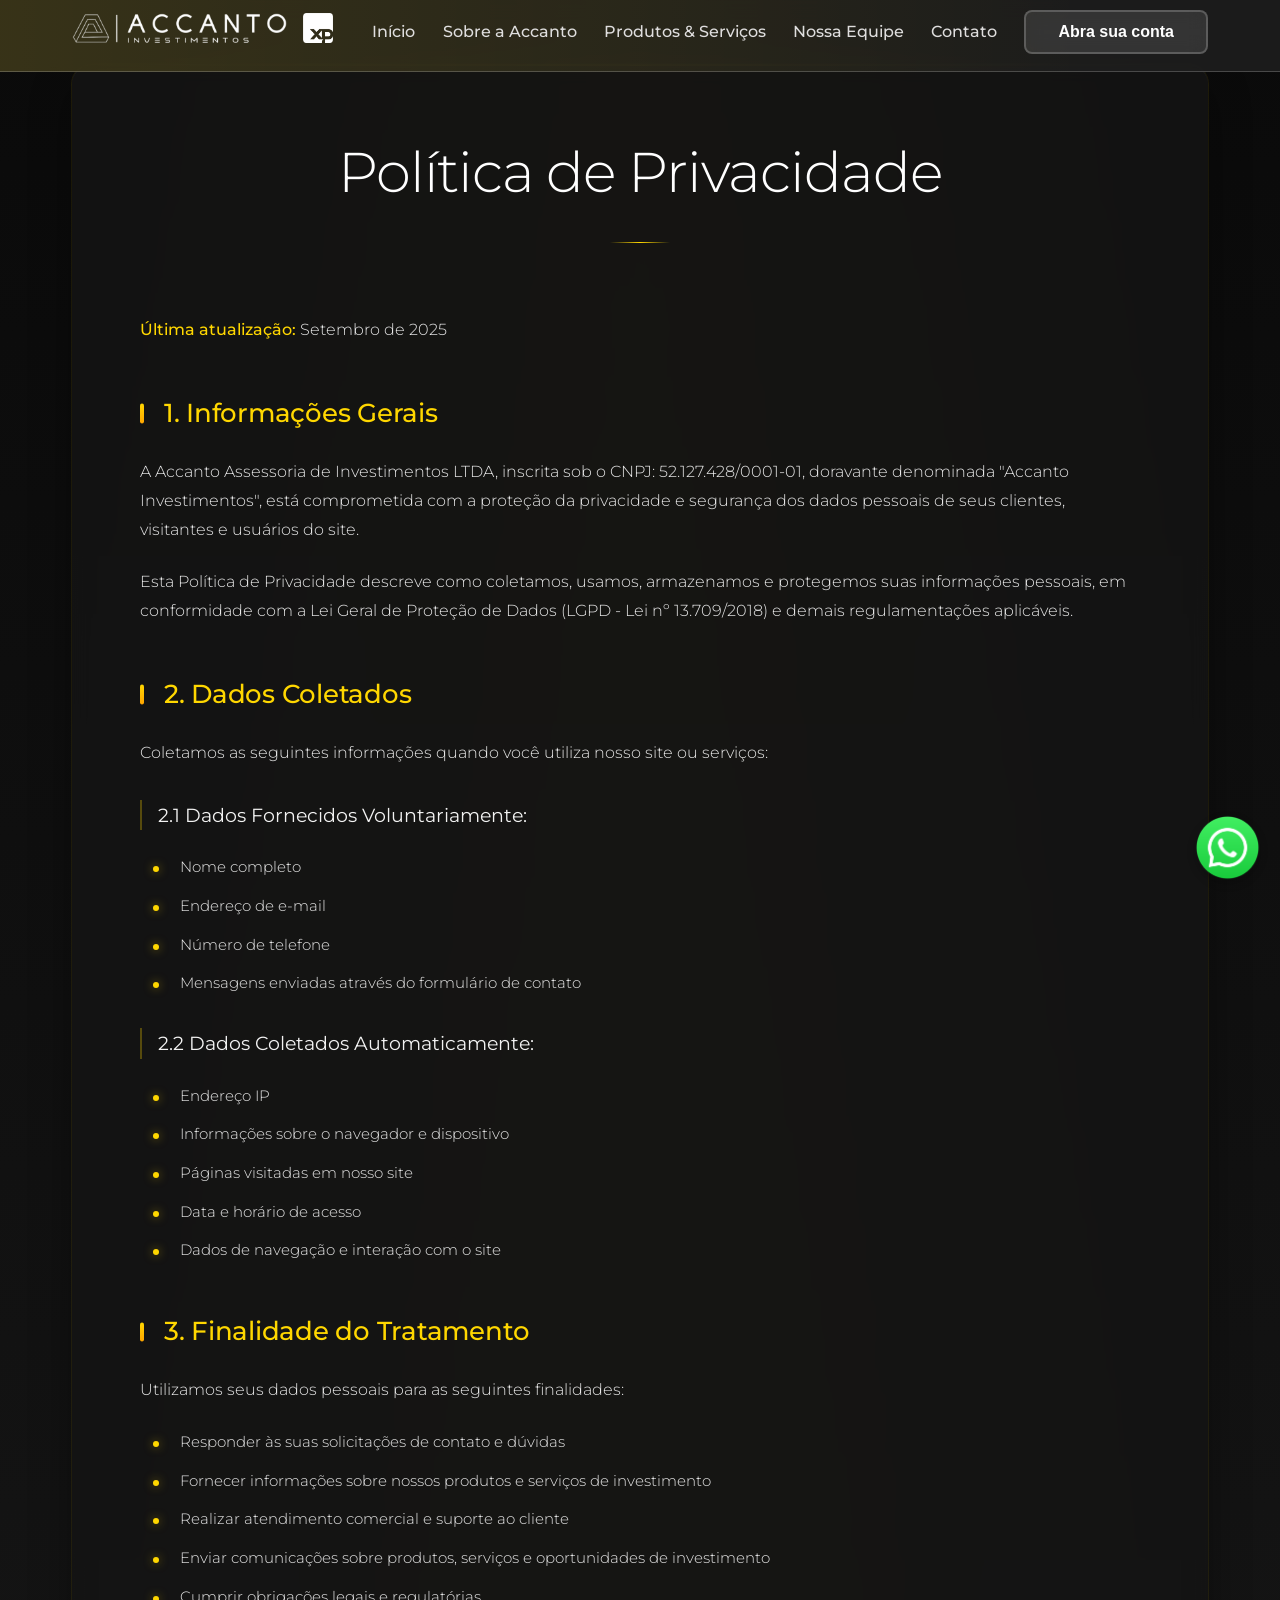
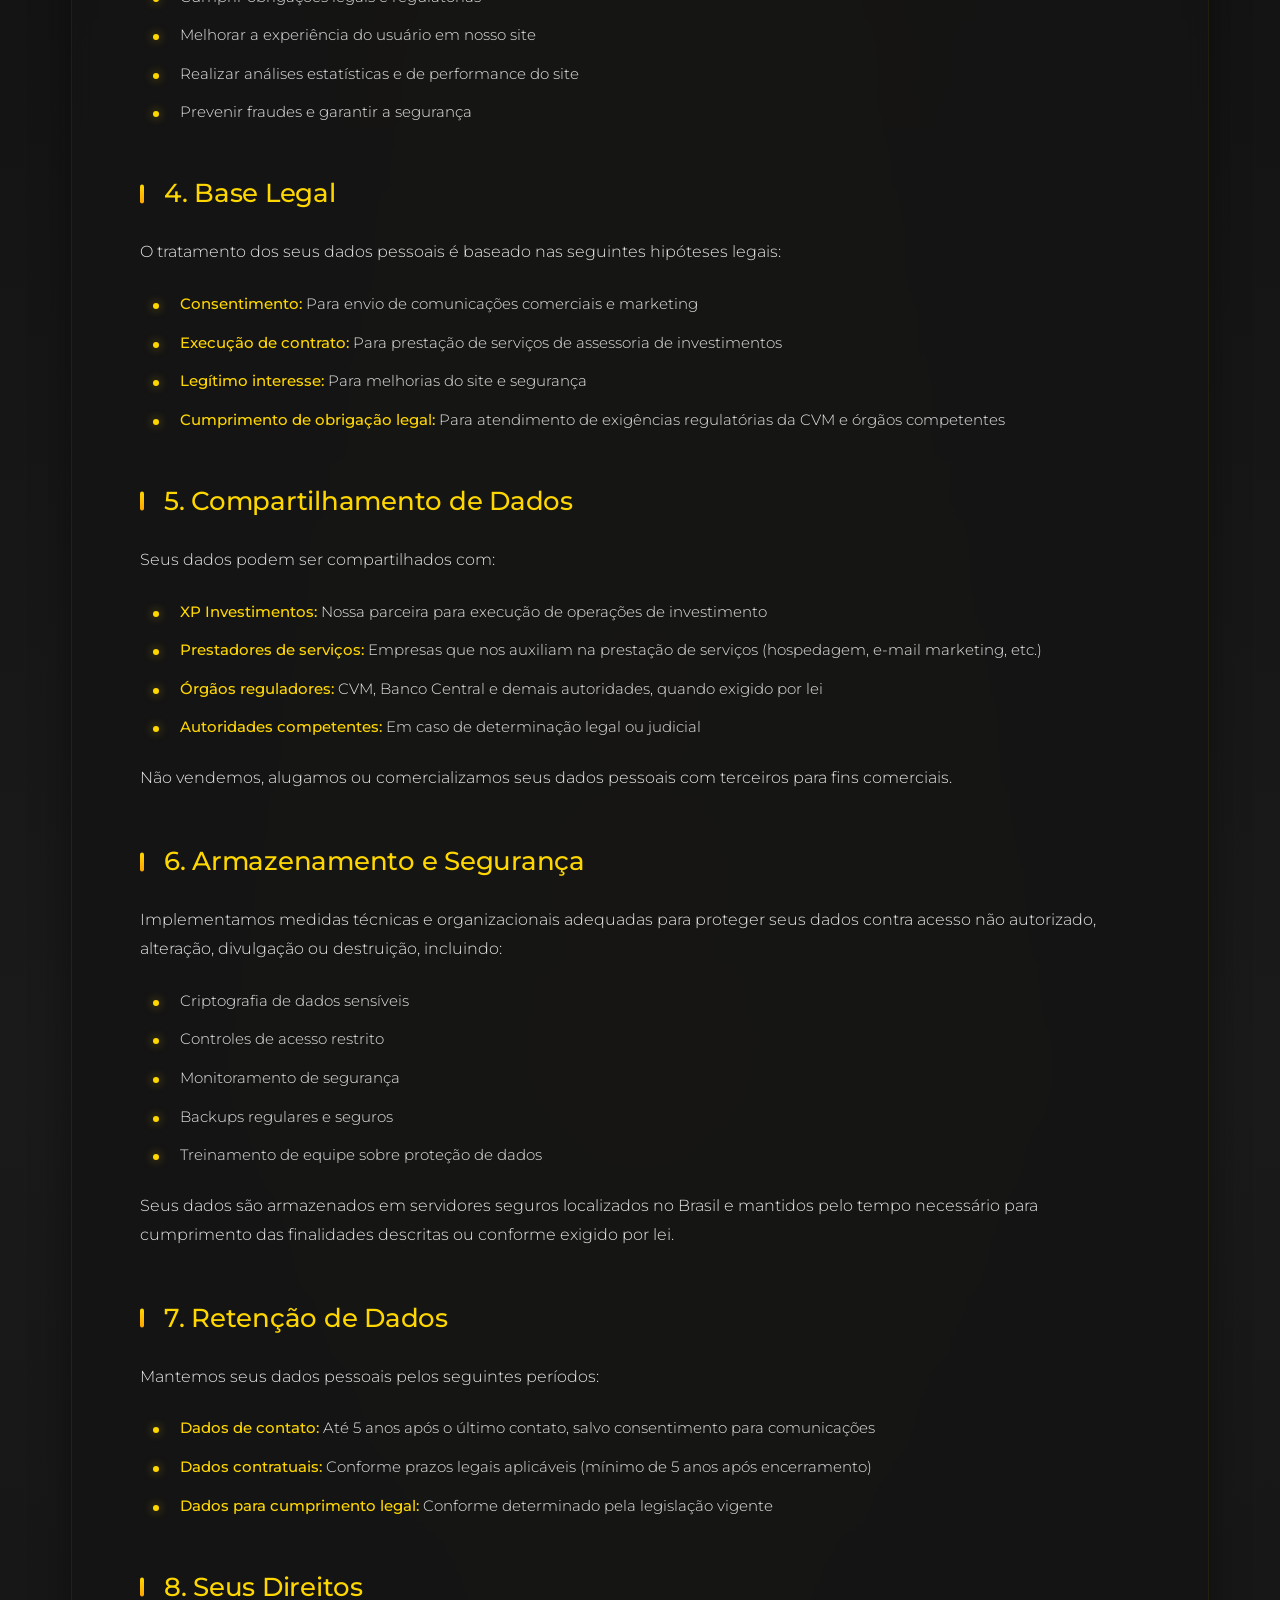
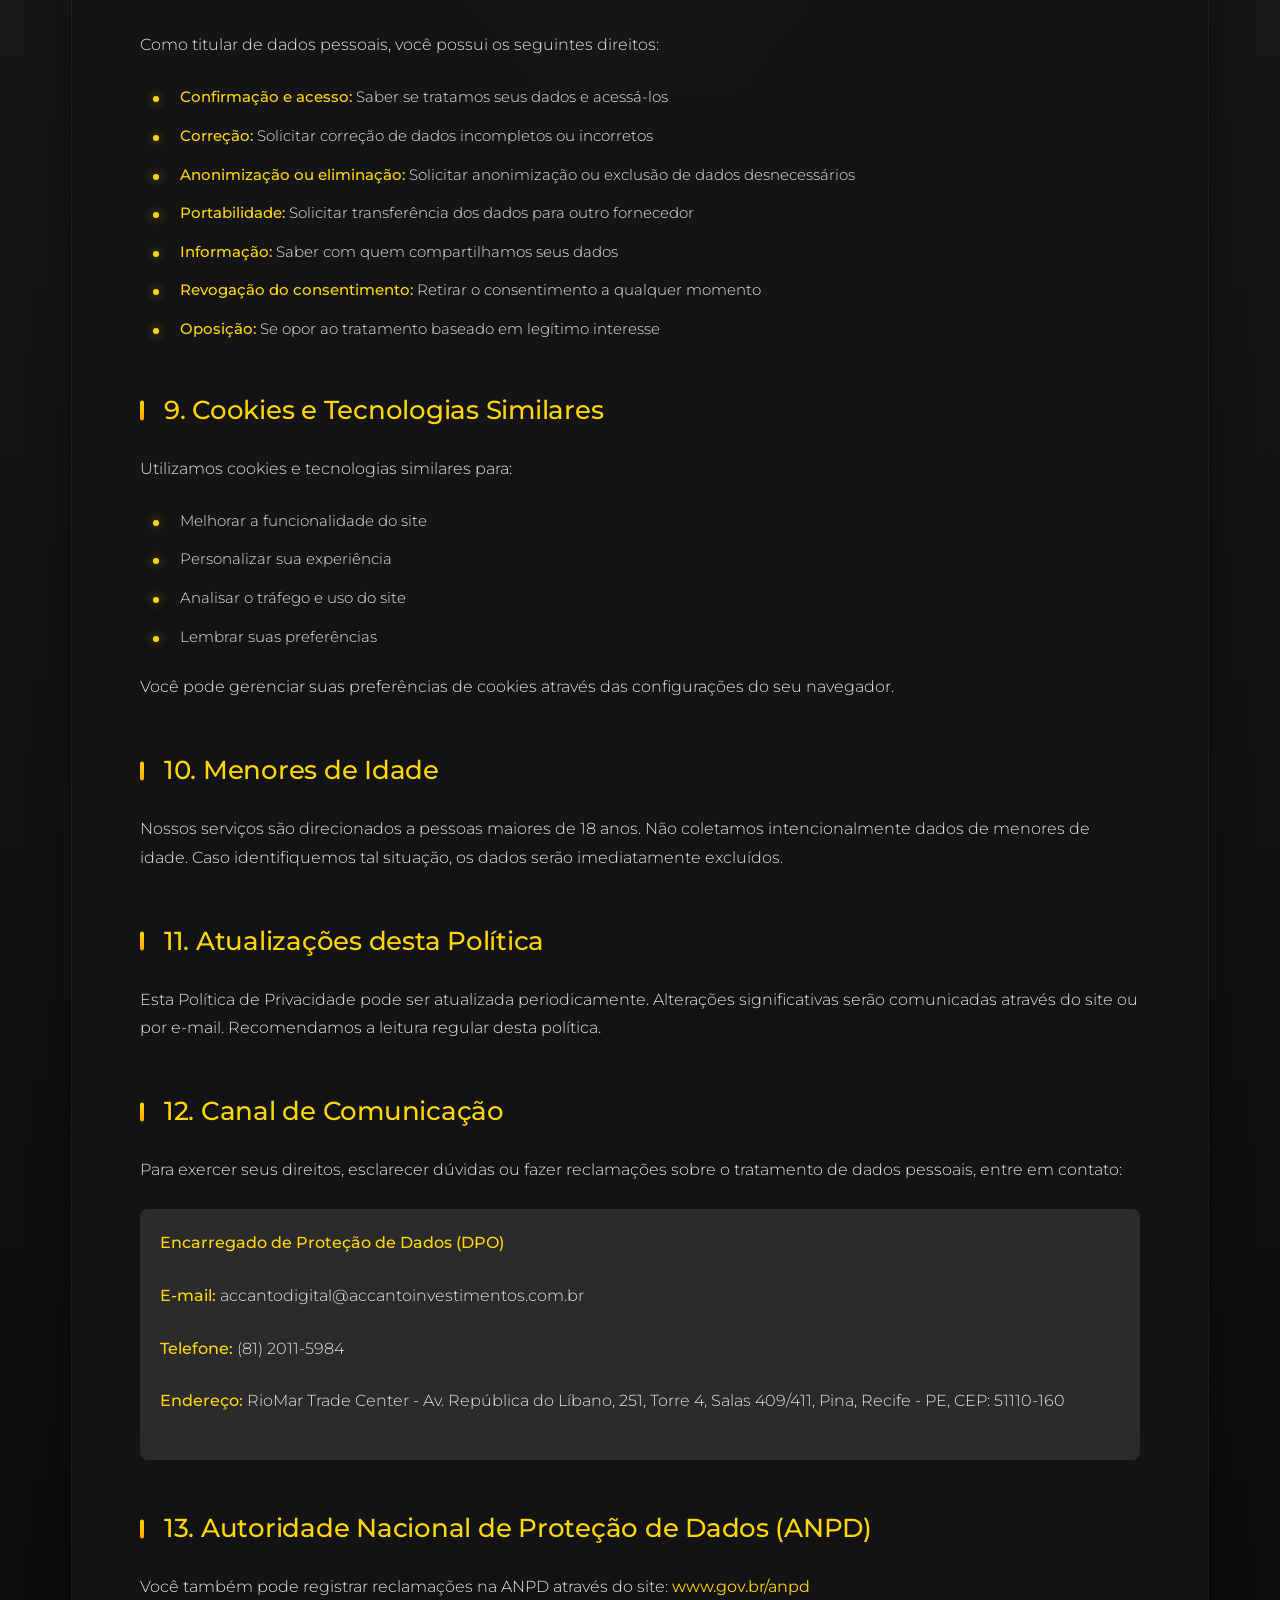
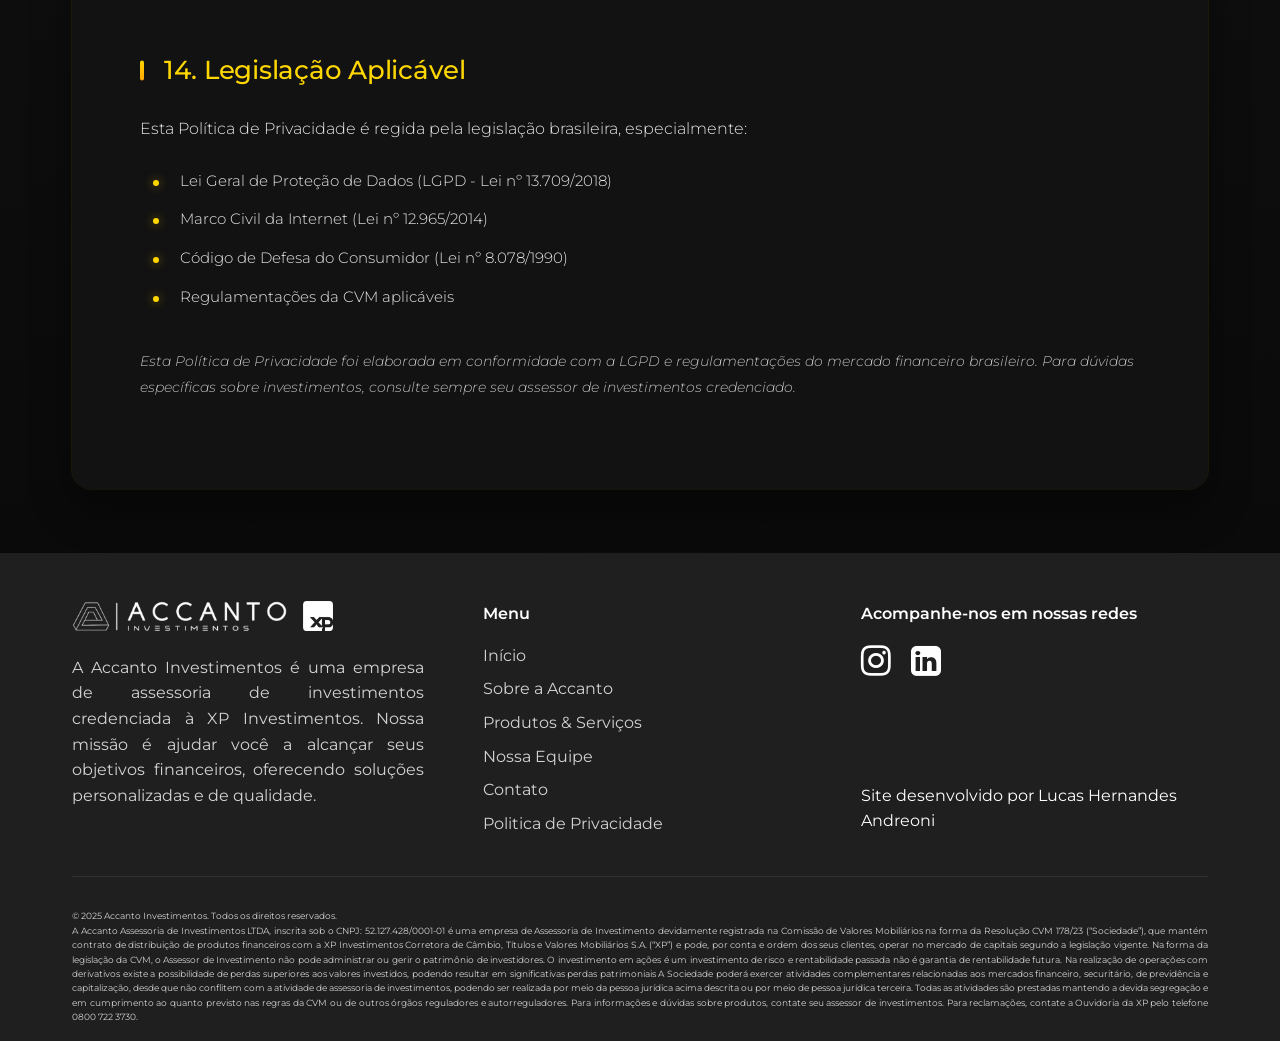
<file: politica_de_privacidade.html>
<html lang="pt-br">

<head>
    <meta charset="UTF-8">
    <meta name="viewport" content="width=device-width, initial-scale=1.0">
    <title>Accanto Investimentos | Investimentos - XP</title>
    <meta name="description" content="Accanto Investimentos | Investimentos - XP">
    <link rel="stylesheet" href="css/styles.css">
    <link href="https://fonts.googleapis.com/css2?family=Montserrat:wght@300;400;500;600;700&amp;display=swap"
        rel="stylesheet">
    <link rel="stylesheet" href="https://cdnjs.cloudflare.com/ajax/libs/font-awesome/4.7.0/css/font-awesome.min.css">
    <link rel="stylesheet" href="https://cdnjs.cloudflare.com/ajax/libs/animate.css/4.1.1/animate.min.css">
    <link rel="icon" type="image/x-icon" href="images/logo-accanto.ico">

    <link rel="stylesheet" href="css/styles_politica_de_privacidade.css">

</head>

<body>
    <!-- Header -->
    <header class="header">
        <div class="container">
            <div class="nav-brand">
                <a href="/#home"><img src="images/nav/logo-accanto-completo-branco.png" alt="Logo Accanto"></a>
                &nbsp;&nbsp;
                <a href="https://www.xpi.com.br/" target="_blank"><img src="images/nav/logo-xp.png" alt="Logo XP"
                        style="width: 30px;"></a>
            </div>

            <nav class="nav-menu" id="nav-menu">
                <a href="/#home" class="nav-link">Início</a>
                <a href="/#sobre-a-accanto" class="nav-link">Sobre a Accanto</a>
                <a href="/#produtos-servicos" class="nav-link">Produtos &amp; Serviços</a>
                <a href="/nossa-equipe/" class="nav-link">Nossa Equipe</a>
                <a href="/#contato" class="nav-link">Contato</a>
                <button id="abraSuaContaNavBtn" class="btn btn-secondary">Abra sua conta</button>
            </nav>

            <button class="mobile-menu-btn" id="mobile-menu-btn">
                <span></span>
                <span></span>
                <span></span>
            </button>
        </div>
    </header>


    <section class="politica-de-privacidade-section">
        <div class="container">
            <div class="politica-de-privacidade-content">
                <h2>Política de Privacidade</h2>
                <br>
                <div style="text-align: left; max-width: 1000px; margin: 0 auto; color: #fff; line-height: 1.6;">

                    <p><strong>Última atualização:</strong> Setembro de 2025</p>

                    <h3>1. Informações Gerais</h3>
                    <p>A Accanto Assessoria de Investimentos LTDA, inscrita sob o CNPJ: 52.127.428/0001-01, doravante
                        denominada "Accanto Investimentos", está comprometida com a proteção da privacidade e segurança
                        dos dados pessoais de seus clientes, visitantes e usuários do site.</p>

                    <p>Esta Política de Privacidade descreve como coletamos, usamos, armazenamos e protegemos suas
                        informações pessoais, em conformidade com a Lei Geral de Proteção de Dados (LGPD - Lei nº
                        13.709/2018) e demais regulamentações aplicáveis.</p>

                    <h3>2. Dados Coletados</h3>
                    <p>Coletamos as seguintes informações quando você utiliza nosso site ou serviços:</p>

                    <h4>2.1 Dados Fornecidos Voluntariamente:</h4>
                    <ul>
                        <li>Nome completo</li>
                        <li>Endereço de e-mail</li>
                        <li>Número de telefone</li>
                        <li>Mensagens enviadas através do formulário de contato</li>
                    </ul>

                    <h4>2.2 Dados Coletados Automaticamente:</h4>
                    <ul>
                        <li>Endereço IP</li>
                        <li>Informações sobre o navegador e dispositivo</li>
                        <li>Páginas visitadas em nosso site</li>
                        <li>Data e horário de acesso</li>
                        <li>Dados de navegação e interação com o site</li>
                    </ul>

                    <h3>3. Finalidade do Tratamento</h3>
                    <p>Utilizamos seus dados pessoais para as seguintes finalidades:</p>
                    <ul>
                        <li>Responder às suas solicitações de contato e dúvidas</li>
                        <li>Fornecer informações sobre nossos produtos e serviços de investimento</li>
                        <li>Realizar atendimento comercial e suporte ao cliente</li>
                        <li>Enviar comunicações sobre produtos, serviços e oportunidades de investimento</li>
                        <li>Cumprir obrigações legais e regulatórias</li>
                        <li>Melhorar a experiência do usuário em nosso site</li>
                        <li>Realizar análises estatísticas e de performance do site</li>
                        <li>Prevenir fraudes e garantir a segurança</li>
                    </ul>

                    <h3>4. Base Legal</h3>
                    <p>O tratamento dos seus dados pessoais é baseado nas seguintes hipóteses legais:</p>
                    <ul>
                        <li><strong>Consentimento:</strong> Para envio de comunicações comerciais e marketing</li>
                        <li><strong>Execução de contrato:</strong> Para prestação de serviços de assessoria de
                            investimentos</li>
                        <li><strong>Legítimo interesse:</strong> Para melhorias do site e segurança</li>
                        <li><strong>Cumprimento de obrigação legal:</strong> Para atendimento de exigências regulatórias
                            da CVM e órgãos competentes</li>
                    </ul>

                    <h3>5. Compartilhamento de Dados</h3>
                    <p>Seus dados podem ser compartilhados com:</p>
                    <ul>
                        <li><strong>XP Investimentos:</strong> Nossa parceira para execução de operações de investimento
                        </li>
                        <li><strong>Prestadores de serviços:</strong> Empresas que nos auxiliam na prestação de serviços
                            (hospedagem, e-mail marketing, etc.)</li>
                        <li><strong>Órgãos reguladores:</strong> CVM, Banco Central e demais autoridades, quando exigido
                            por lei</li>
                        <li><strong>Autoridades competentes:</strong> Em caso de determinação legal ou judicial</li>
                    </ul>

                    <p>Não vendemos, alugamos ou comercializamos seus dados pessoais com terceiros para fins comerciais.
                    </p>

                    <h3>6. Armazenamento e Segurança</h3>
                    <p>Implementamos medidas técnicas e organizacionais adequadas para proteger seus dados contra acesso
                        não autorizado, alteração, divulgação ou destruição, incluindo:</p>
                    <ul>
                        <li>Criptografia de dados sensíveis</li>
                        <li>Controles de acesso restrito</li>
                        <li>Monitoramento de segurança</li>
                        <li>Backups regulares e seguros</li>
                        <li>Treinamento de equipe sobre proteção de dados</li>
                    </ul>

                    <p>Seus dados são armazenados em servidores seguros localizados no Brasil e mantidos pelo tempo
                        necessário para cumprimento das finalidades descritas ou conforme exigido por lei.</p>

                    <h3>7. Retenção de Dados</h3>
                    <p>Mantemos seus dados pessoais pelos seguintes períodos:</p>
                    <ul>
                        <li><strong>Dados de contato:</strong> Até 5 anos após o último contato, salvo consentimento
                            para comunicações</li>
                        <li><strong>Dados contratuais:</strong> Conforme prazos legais aplicáveis (mínimo de 5 anos após
                            encerramento)</li>
                        <li><strong>Dados para cumprimento legal:</strong> Conforme determinado pela legislação vigente
                        </li>
                    </ul>

                    <h3>8. Seus Direitos</h3>
                    <p>Como titular de dados pessoais, você possui os seguintes direitos:</p>
                    <ul>
                        <li><strong>Confirmação e acesso:</strong> Saber se tratamos seus dados e acessá-los</li>
                        <li><strong>Correção:</strong> Solicitar correção de dados incompletos ou incorretos</li>
                        <li><strong>Anonimização ou eliminação:</strong> Solicitar anonimização ou exclusão de dados
                            desnecessários</li>
                        <li><strong>Portabilidade:</strong> Solicitar transferência dos dados para outro fornecedor</li>
                        <li><strong>Informação:</strong> Saber com quem compartilhamos seus dados</li>
                        <li><strong>Revogação do consentimento:</strong> Retirar o consentimento a qualquer momento</li>
                        <li><strong>Oposição:</strong> Se opor ao tratamento baseado em legítimo interesse</li>
                    </ul>

                    <h3>9. Cookies e Tecnologias Similares</h3>
                    <p>Utilizamos cookies e tecnologias similares para:</p>
                    <ul>
                        <li>Melhorar a funcionalidade do site</li>
                        <li>Personalizar sua experiência</li>
                        <li>Analisar o tráfego e uso do site</li>
                        <li>Lembrar suas preferências</li>
                    </ul>

                    <p>Você pode gerenciar suas preferências de cookies através das configurações do seu navegador.</p>

                    <h3>10. Menores de Idade</h3>
                    <p>Nossos serviços são direcionados a pessoas maiores de 18 anos. Não coletamos intencionalmente
                        dados de menores de idade. Caso identifiquemos tal situação, os dados serão imediatamente
                        excluídos.</p>

                    <h3>11. Atualizações desta Política</h3>
                    <p>Esta Política de Privacidade pode ser atualizada periodicamente. Alterações significativas serão
                        comunicadas através do site ou por e-mail. Recomendamos a leitura regular desta política.</p>

                    <h3>12. Canal de Comunicação</h3>
                    <p>Para exercer seus direitos, esclarecer dúvidas ou fazer reclamações sobre o tratamento de dados
                        pessoais, entre em contato:</p>

                    <div
                        style="background: rgba(255, 255, 255, 0.1); padding: 20px; border-radius: 8px; margin: 20px 0;">
                        <p><strong>Encarregado de Proteção de Dados (DPO)</strong></p>
                        <p><strong>E-mail:</strong> accantodigital@accantoinvestimentos.com.br</p>
                        <p><strong>Telefone:</strong> (81) 2011-5984</p>
                        <p><strong>Endereço:</strong> RioMar Trade Center - Av. República do Líbano, 251, Torre 4, Salas
                            409/411, Pina, Recife - PE, CEP: 51110-160</p>
                    </div>

                    <h3>13. Autoridade Nacional de Proteção de Dados (ANPD)</h3>
                    <p>Você também pode registrar reclamações na ANPD através do site: <a href="https://www.gov.br/anpd"
                            target="_blank" style="color: #FFD700;">www.gov.br/anpd</a></p>

                    <h3>14. Legislação Aplicável</h3>
                    <p>Esta Política de Privacidade é regida pela legislação brasileira, especialmente:</p>
                    <ul>
                        <li>Lei Geral de Proteção de Dados (LGPD - Lei nº 13.709/2018)</li>
                        <li>Marco Civil da Internet (Lei nº 12.965/2014)</li>
                        <li>Código de Defesa do Consumidor (Lei nº 8.078/1990)</li>
                        <li>Regulamentações da CVM aplicáveis</li>
                    </ul>

                    <p style="margin-top: 40px; font-size: 0.9em; opacity: 0.8;">
                        <em>Esta Política de Privacidade foi elaborada em conformidade com a LGPD e regulamentações do
                            mercado financeiro brasileiro. Para dúvidas específicas sobre investimentos, consulte sempre
                            seu assessor de investimentos credenciado.</em>
                    </p>

                </div>
            </div>
        </div>
    </section>


    <!-- Footer -->
    <footer class="footer">
        <div class="container">
            <div class="footer-content">
                <div class="footer-brand">
                    <a href="/#home"><img src="images/nav/logo-accanto-completo-branco.png" alt="Logo Accanto"></a>
                    &nbsp;&nbsp;
                    <a href="https://www.xpi.com.br/" target="_blank"><img src="images/nav/logo-xp.png" alt="Logo XP"
                            style="width: 30px;"></a>
                    <p>A Accanto Investimentos é uma empresa de assessoria de investimentos credenciada à XP
                        Investimentos. Nossa missão é ajudar você a alcançar seus objetivos financeiros, oferecendo
                        soluções personalizadas e de qualidade.</p>
                </div>

                <div class="footer-links">
                    <div class="footer-column">
                        <h4>Menu</h4>
                        <a href="/#home">Início</a>
                        <a href="/#sobre-a-accanto">Sobre a Accanto</a>
                        <a href="/#produtos-servicos">Produtos &amp; Serviços</a>
                        <a href="/nossa-equipe/">Nossa Equipe</a>
                        <a href="/#contato">Contato</a>
                        <a href="/politica-de-privacidade/">Politica de Privacidade</a>
                    </div>

                    <div class="footer-column footer-column-social">
                        <h4>Acompanhe-nos em nossas redes</h4>
                        <a href="https://www.instagram.com/accantoinvestimentos/"><i class="fa fa-instagram"></i></a>
                        <a href="https://www.linkedin.com/company/accanto-investimentos-xp-investimentos/"><i
                                class="fa fa-linkedin-square"></i></a>

                        <br><br>
                        <br><br><br>
                        <p>Site desenvolvido por Lucas Hernandes Andreoni</p>
                    </div>
                </div>
            </div>

            <div class="footer-bottom">
                <p>© 2025 Accanto Investimentos. Todos os direitos reservados.</p>
                <p>A Accanto Assessoria de Investimentos LTDA, inscrita sob o CNPJ: 52.127.428/0001-01 é uma empresa de
                    Assessoria de Investimento devidamente registrada na Comissão de Valores Mobiliários na forma da
                    Resolução CVM 178/23 (“Sociedade”), que mantém contrato de distribuição de produtos financeiros com
                    a XP Investimentos Corretora de Câmbio, Títulos e Valores Mobiliários S.A. (“XP”) e pode, por conta
                    e ordem dos seus clientes, operar no mercado de capitais segundo a legislação vigente. Na forma da
                    legislação da CVM, o Assessor de Investimento não pode administrar ou gerir o patrimônio de
                    investidores. O investimento em ações é um investimento de risco e rentabilidade passada não é
                    garantia de rentabilidade futura. Na realização de operações com derivativos existe a possibilidade
                    de perdas superiores aos valores investidos, podendo resultar em significativas perdas patrimoniais
                    A Sociedade poderá exercer atividades complementares relacionadas aos mercados financeiro,
                    securitário, de previdência e capitalização, desde que não conflitem com a atividade de assessoria
                    de investimentos, podendo ser realizada por meio da pessoa jurídica acima descrita ou por meio de
                    pessoa jurídica terceira. Todas as atividades são prestadas mantendo a devida segregação e em
                    cumprimento ao quanto previsto nas regras da CVM ou de outros órgãos reguladores e autorreguladores.
                    Para informações e dúvidas sobre produtos, contate seu assessor de investimentos. Para reclamações,
                    contate a Ouvidoria da XP pelo telefone 0800 722 3730.</p>
            </div>
        </div>
    </footer>

    <!-- Modal -->
    <div id="modal" class="modal">
        <div class="modal-header">
            <svg xmlns="http://www.w3.org/2000/svg" fill="none" viewBox="0 0 24 24" stroke-width="1.5"
                stroke="currentColor" class="close">
                <path stroke-linecap="round" stroke-linejoin="round" d="M6 18 18 6M6 6l12 12"></path>
            </svg>
        </div>
        <div class="modal-body">
            <div>
                <h2>Invista com um de nossos assessores</h2>
                <p>Escolha um de nossos assessores para ajudá-lo a investir.</p>
                <br>
                <hr
                    style="color: white; -webkit-mask: linear-gradient(270deg, rgba(0,0,0,0) 40%, rgba(0,0,0,1) 60%); mask: linear-gradient(270deg, rgba(0,0,0,0) 40%, rgba(0,0,0,1) 70%);">
                <br>
                <ul>
                    <li>
                        <a href="https://cadastro.xpi.com.br/v3/cadastro/nome?assessor=A42197" target="_blank"
                            class="nav-link">Henrique de Castro Andreoni (Head da operações)</a>
                    </li>
                    <li>
                        <a href="https://cadastro.xpi.com.br/v3/cadastro/nome?assessor=A95333" target="_blank"
                            class="nav-link">Antônio Vicente de Souza Albuquerque Filho</a>
                    </li>
                    <li>
                        <a href="https://cadastro.xpi.com.br/v3/cadastro/nome?assessor=A43115" target="_blank"
                            class="nav-link">Claudia Carolina Lemos Silva Bitu</a>
                    </li>
                    <li>
                        <a href="https://cadastro.xpi.com.br/v3/cadastro/nome?assessor=A21539" target="_blank"
                            class="nav-link">Edlaine Carvalho Bezerra</a>
                    </li>
                    <li>
                        <a href="https://cadastro.xpi.com.br/v3/cadastro/nome?assessor=A54272" target="_blank"
                            class="nav-link">Erica de Andrade Bastos</a>
                    </li>
                    <li>
                        <a href="https://cadastro.xpi.com.br/v3/cadastro/nome?assessor=A43091" target="_blank"
                            class="nav-link">Erika Renata de Barros Leite Cabral Silva</a>
                    </li>
                    <li>
                        <a href="https://cadastro.xpi.com.br/v3/cadastro/nome?assessor=A42669" target="_blank"
                            class="nav-link">José Henrique dos Santos</a>
                    </li>
                    <li>
                        <a href="https://cadastro.xpi.com.br/v3/cadastro/nome?assessor=A91133" target="_blank"
                            class="nav-link">Lucas Cavalcanti de Sá</a>
                    </li>
                    <li>
                        <a href="https://cadastro.xpi.com.br/v3/cadastro/nome?assessor=A43086" target="_blank"
                            class="nav-link">Manuella Garret de Melo Carrazzone</a>
                    </li>
                </ul>
            </div>
        </div>
    </div>

    <!-- WhatsApp Float Button -->
    <div class="whatsapp-float">
        <a href="https://wa.me/5581992341557?text=Olá!%20Gostaria%20de%20mais%20informações." target="_blank"><img
                src="images/whatsapp-icon.png" alt="WhatsApp" class="whatsapp-icon"></a>
    </div>

    <script src="js/script.js"></script>
    <script>
        // Formatação telefone (XX) XXXXX-XXXX
        document.getElementById('telefone').addEventListener('input', (e) => {
            let v = e.target.value.replace(/\D/g, '').slice(0, 11)
            e.target.value = v.replace(/^(\d{2})(\d{0,5})(\d{0,4})$/, (_, a, b, c) => {
                return '(' + a + (b ? ') ' + b : '') + (c ? '-' + c : '')
            })
        })

        // Envio do formulário via AJAX
        document.querySelector('.contact-form').addEventListener('submit', function (e) {
            e.preventDefault() // Previne o comportamento padrão do formulário

            const form = this
            const submitBtn = form.querySelector('button[type="submit"]')
            const originalText = submitBtn.textContent

            // Mostra estado de carregamento
            submitBtn.textContent = 'Enviando...'
            submitBtn.disabled = true

            // Coleta os dados do formulário
            const formData = new FormData(form)

            // Envia via AJAX
            fetch(window.location.pathname, {
                method: 'POST',
                body: formData,
                headers: {
                    'X-Requested-With': 'XMLHttpRequest',
                    'X-CSRFToken': formData.get('csrfmiddlewaretoken')
                }
            })
                .then((response) => response.json())
                .then((data) => {
                    if (data.success) {
                        // Sucesso - mostra mensagem e limpa formulário
                        alert('Mensagem enviada com sucesso! Entraremos em contato em breve.')
                        form.reset()
                    } else {
                        // Erro - mostra erros
                        let errorMessage = 'Erro ao enviar formulário:\n'
                        for (let field in data.errors) {
                            errorMessage += `${field}: ${data.errors[field].join(', ')}\n`
                        }
                        alert(errorMessage)
                    }
                })
                .catch((error) => {
                    console.error('Erro:', error)
                    alert('Erro ao enviar formulário. Tente novamente.')
                })
                .finally(() => {
                    // Restaura botão
                    submitBtn.textContent = originalText
                    submitBtn.disabled = false
                })
        })
    </script>

    <script>
        // Modal Script
        var modal = document.getElementById('modal')
        var btn = document.getElementById('abraSuaContaBtn')
        var nav_btn = document.getElementById('abraSuaContaNavBtn')
        var span = document.getElementsByClassName('close')[0]

        function showModal() {
            modal.classList.add('show')
        }

        function hideModal() {
            modal.classList.remove('show')
        }

        if (btn) {
            btn.onclick = showModal
        }
        if (nav_btn) {
            nav_btn.onclick = showModal
        }

        if (span) {
            span.onclick = hideModal
        }

        window.onclick = function (event) {
            if (event.target == modal) {
                hideModal()
            }
        }
    </script>


</body>

</html>
</file>
<file: css/styles.css>
/* Reset e base */
* {
    margin: 0;
    padding: 0;
    box-sizing: border-box;
}

html {
    scroll-behavior: smooth;
}

body {
    font-family: 'Montserrat', -apple-system, BlinkMacSystemFont, 'Montserrat', Roboto, sans-serif;
    line-height: 1.6;
    color: #1f2937;
    background-color: #000000;
}

/* Variáveis CSS */
:root {
    --primary: #1e293b;
    --primary-hover: #334155;
    --secondary: #f1f5f9;
    --muted: #64748b;
    --border: #e2e8f0;
    --border-nav: rgba(255, 255, 255, 0.2);

    --container-max-width: 1200px;
    --section-padding: 4rem 0;
    --border-radius: 8px;
    --transition: all 0.3s ease;

    --shadow-sm: 0 1px 2px 0 rgb(0 0 0 / 0.05);
    --shadow-md: 0 4px 6px -1px rgb(0 0 0 / 0.1), 0 2px 4px -2px rgb(0 0 0 / 0.1);
    --shadow-lg: 0 10px 15px -3px rgb(0 0 0 / 0.1), 0 4px 6px -4px rgb(0 0 0 / 0.1);

    --primary-black: #1f1f1f;
    --gold: #FFD700;
    --dark-gold: #b19702;
    --dark-gray: #4d4d4d;
    --light-gray: #dfdede;
}

/* Container */
.container {
    max-width: var(--container-max-width);
    margin: 0 auto;
    padding: 0 1rem;
}

/* Header */
.header {
    background: rgba(0, 0, 0, 0.85);
    backdrop-filter: blur(10px);
    border-bottom: 1px solid var(--border-nav);
    background-image: linear-gradient(to right, var(--gold) -600%, rgba(255, 255, 255, 0.1) 85%);
    position: fixed;
    top: 0;
    left: 0;
    right: 0;
    height: 4.5rem;
    z-index: 1000;
    transition: var(--transition);
}

.header .container {
    display: flex;
    align-items: center;
    justify-content: space-between;
    height: 4rem;
}

.nav-brand img {
    width: 215px;
    height: 30px;
}

.nav-menu {
    display: flex;
    gap: 1.7em;
    align-items: center;
}

.nav-link {
    text-decoration: none;
    color: var(--light-gray);
    font-weight: 500;
    transition: var(--transition);
    position: relative;
}

.nav-link:hover,
.nav-link.active {
    color: #ffffff;
}

.nav-link::after {
    content: '';
    position: absolute;
    bottom: -4px;
    left: 0;
    width: 0;
    height: 2px;
    background: var(--gold);
    transition: var(--transition);
}

.nav-link:hover::after,
.nav-link.active::after {
    width: 100%;
}

.mobile-menu-btn {
    display: none;
    flex-direction: column;
    gap: 4px;
    background: none;
    border: none;
    cursor: pointer;
    padding: 8px;
}

.mobile-menu-btn span {
    width: 24px;
    height: 2px;
    background: var(--light-gray);
    transition: var(--transition);
}

/* Hero */
.hero {
    min-height: 100vh;
    display: flex;
    align-items: center;
    position: relative;
    overflow: hidden;
    background: linear-gradient(135deg, #1e293b 0%, #000000 100%);
}

.hero-background {
    position: absolute;
    top: 0;
    left: 0;
    right: 0;
    bottom: 0;
    background: url('../images/hero/hero-image.jpg') center/cover;
    opacity: 0.3;
}

.hero-content {
    position: relative;
    z-index: 2;
    text-align: center;
    color: white;
    max-width: 800px;
    margin: 0 auto;
}

.hero-title {
    font-size: clamp(2.5rem, 5vw, 4rem);
    font-weight: 700;
    line-height: 1.2;
    margin-bottom: 1.5rem;
    background: linear-gradient(135deg, #ffffff 0%, #e2e8f0 100%);
    -webkit-background-clip: text;
    -webkit-text-fill-color: transparent;
    background-clip: text;
}

.hero-subtitle {
    font-size: 1.25rem;
    color: #cbd5e1;
    margin-bottom: 2.5rem;
    line-height: 1.6;
}

.hero-buttons {
    display: flex;
    gap: 1rem;
    justify-content: center;
    flex-wrap: wrap;
}

/* Buttons */
.btn {
    display: inline-flex;
    align-items: center;
    justify-content: center;
    gap: 0.5rem;
    padding: 0.75rem 2rem;
    border-radius: var(--border-radius);
    font-weight: 600;
    text-decoration: none;
    border: none;
    cursor: pointer;
    transition: var(--transition);
    font-size: 1rem;
    line-height: 1;
}

.btn-primary {
    background: var(--gold);
    color: white;
    box-shadow: var(--shadow-md);
}

.btn-primary:hover {
    background: var(--dark-gold);
    transform: translateY(-2px);
    box-shadow: var(--shadow-lg);
}

.btn-secondary {
    background: rgba(255, 255, 255, 0.1);
    color: white;
    border: 2px solid rgba(255, 255, 255, 0.2);
    backdrop-filter: blur(10px);
}

.btn-secondary:hover {
    background: rgba(255, 255, 255, 0.2);
    border-color: rgba(255, 255, 255, 0.3);
}

.btn-large {
    padding: 1rem 2.5rem;
    font-size: 1.125rem;
}

/* Sections */
.section {
    padding: var(--section-padding);
}

.section-alt {
    background: var(--secondary);
}

.section-header {
    text-align: center;
    margin-bottom: 3rem;
}

.section-header h2 {
    font-size: 2.5rem;
    font-weight: 700;
    color: white;
    margin-bottom: 1rem;
}

.section-header p {
    font-size: 1.125rem;
    color: var(--light-gray);
    max-width: 600px;
    margin: 0 auto;
}

/* Grid */
.grid {
    display: grid;
    grid-template-columns: repeat(auto-fit, minmax(320px, 1fr));
    gap: 2rem;
    justify-items: center;
}

/* Cards */
.card {
    width: 100%;
    max-width: 24rem;
    height: 28rem;
    border-radius: 10px;
    overflow: hidden;
    position: relative;
    color: white;
    box-shadow: 0 10px 30px 5px rgba(0, 0, 0, 0.2);
    border: 2px solid var(--dark-gray);
    transition: transform 0.3s ease, box-shadow 0.3s ease;
}

.card-image {
    position: absolute;
    object-fit: cover;
    width: 100%;
    height: 100%;
    top: 0;
    left: 0;
    opacity: 0.9;
    transition: opacity 0.2s ease-out;
}

.card-title {
    position: absolute;
    bottom: 30px;
    left: 30px;
    right: 30px;
    margin: 0;
    transition: all 0.3s ease-out;
    font-family: 'Roboto Condensed', sans-serif;
    font-weight: normal;
    text-transform: uppercase;
    line-height: 1.2;
    z-index: 3;
    height: auto;
}

.card-description {
    position: absolute;
    opacity: 0;
    left: 30px;
    right: 30px;
    bottom: 5rem;
    line-height: 1.5;
    transition: opacity 0.3s ease-out;
    z-index: 3;
    height: auto;
}

.card-list {
    position: absolute;
    opacity: 0;
    left: 30px;
    right: 30px;
    bottom: 5rem;
    transition: opacity 0.3s ease-out;
    line-height: 1.4;
    padding-left: 0;
    list-style-position: inside;
    z-index: 3;
    height: auto;
}

.card-list li {
    margin-bottom: 0.5rem;
    padding-left: 0;
}

.card-link {
    position: absolute;
    opacity: 0;
    left: 30px;
    right: 30px;
    bottom: 5rem;
    color: inherit;
    text-decoration: none;
    transition: opacity 0.3s ease-out;
    z-index: 3;
    height: auto;
}

/* Card Hover Effects */
.card:hover {
    transform: translateY(-10px);
    box-shadow: 0 20px 40px 10px rgba(0, 0, 0, 0.3);
}

.card:hover .card-title-investimentos {
    bottom: 20rem;
    transition: all 0.3s ease-out;
}

.card:hover .card-title-cambio,
.card:hover .card-title-cartao {
    bottom: 13rem;
    transition: all 0.3s ease-out;
}

.card:hover .card-title-consorcios {
    bottom: 16rem;
    transition: all 0.3s ease-out;
}

.card:hover .card-title-credito {
    bottom: 12rem;
    transition: all 0.3s ease-out;
}

.card:hover .card-title-seguros {
    bottom: 20rem;
    transition: all 0.3s ease-out;
}

.card:hover .card-title-contadigital {
    bottom: 16rem;
    transition: all 0.3s ease-out;
}

.card:hover .card-title-contapj {
    bottom: 21rem;
    transition: all 0.3s ease-out;
}

.card:hover .card-title-contaglobal {
    bottom: 15rem;
    transition: all 0.3s ease-out;
}

.card:hover .card-description,
.card:hover .card-list {
    opacity: 1;
    transition: opacity 0.5s 0.1s ease-in, bottom 0.3s ease-out;
}

.card:hover .card-link {
    opacity: 1;
    transition: opacity 0.5s 0.1s ease-in;
}

.card:hover .card-image {
    transition: filter 0.3s ease-in;
    filter: brightness(0.5);
}

.material-symbols-outlined {
    vertical-align: middle;
}

/* About */
.about-content {
    display: grid;
    grid-template-columns: 1fr 1fr;
    gap: 4rem;
    align-items: start;
}

.about-text {
    display: flex;
    flex-direction: column;
    justify-content: center;
    height: 100%;
}

.about-text h2 {
    font-size: 2.5rem;
    font-weight: 700;
    color: var(--primary);
    margin-bottom: 1.5rem;
}

.about-text p {
    color: var(--muted);
    margin-bottom: 1.5rem;
    line-height: 1.7;
}

.features-list {
    list-style: none;
    margin-top: 1rem;
}

.features-list li {
    color: var(--muted);
    margin-bottom: 0.5rem;
    font-weight: 500;
}

.about-image {
    display: flex;
    align-items: center;
    justify-content: center;
    height: 100%;
}

.placeholder-image {
    width: 100%;
    height: 100%;
    border-radius: var(--border-radius);
    overflow: hidden;
    position: relative;
}

.placeholder-image img {
    width: 100%;
    height: 100%;
    object-fit: cover;
    border-radius: var(--border-radius);
    display: block;
    filter: brightness(0.95);
}

/* Selo de Governança e Integridade */
.selo-gov-int-section {
    background-image: linear-gradient(to top, var(--gold) -600%, rgba(255, 255, 255, 0.1) 85%);
    color: white;
    text-align: center;
    padding: 5rem 0;
}

.selo-gov-int-content h2 {
    font-size: 2.5rem;
    font-weight: 700;
    margin-bottom: 1rem;
}

.selo-gov-int-content p {
    font-size: 1.125rem;
    margin-bottom: 2rem;
    opacity: 0.9;
}

.selo-gov-int-content img {
    width: 39rem;
    max-width: 735px;
    height: auto;
    border-radius: 0.5rem;
    display: block;
    margin: 0 auto;
}

/* CTA */
.cta-section {
    background: var(--secondary);
    color: white;
    text-align: center;
    padding: 5rem 0;
}

.cta-content h2 {
    color: var(--primary);
    font-size: 2.5rem;
    font-weight: 700;
    margin-bottom: 1rem;
}

.cta-content p {
    color: var(--muted);
    font-size: 1.125rem;
    margin-bottom: 2rem;
    opacity: 0.9;
}

/* Contact */
.contact-header h2 {
    font-size: 2.5rem;
    font-weight: 700;
    color: var(--primary);
    margin-bottom: 1.5rem;
}

.contact-header p {
    color: var(--muted);
    margin-bottom: 1.5rem;
    line-height: 1.7;
}

.contact-grid {
    padding: 2rem;
    display: grid;
    grid-template-columns: 1fr 1fr;
    gap: 4rem;
}

.contact-item {
    display: flex;
    gap: 1rem;
    margin-bottom: 2rem;
}

.contact-icon {
    font-size: 1.5rem;
    width: 3rem;
    height: 3rem;
    display: flex;
    align-items: center;
    justify-content: center;
    background: var(--secondary);
    border-radius: var(--border-radius);
    flex-shrink: 0;
}

.contact-item h4 {
    font-weight: 600;
    color: var(--primary);
    margin-bottom: 0.25rem;
}

.contact-item p {
    color: var(--muted);
}

/* Form */
.contact-form {
    background: white;
    padding: 2rem;
    border-radius: var(--border-radius);
    box-shadow: var(--shadow-sm);
    border: 1px solid var(--border);
}

.form-group {
    margin-bottom: 1.5rem;
}

.form-group label {
    display: block;
    font-weight: 600;
    color: var(--primary);
    margin-bottom: 0.5rem;
}

.form-group input,
.form-group textarea {
    width: 100%;
    padding: 0.75rem;
    border: 1px solid var(--border);
    border-radius: var(--border-radius);
    font-family: inherit;
    font-size: 1rem;
    transition: var(--transition);
}

.form-group input:focus,
.form-group textarea:focus {
    outline: none;
    border-color: var(--gold);
    box-shadow: 0 0 0 3px rgba(255, 215, 0, 0.1);
}

/* Checkbox custom */
.form-group.form-consent {
    display: flex;
    align-items: flex-start;
    gap: .65rem;
    font-size: .85rem;
    line-height: 1.3;
    margin-top: 1rem;
}

.form-group.form-consent input[type="checkbox"] {
    appearance: none;
    -webkit-appearance: none;
    width: 20px;
    height: 20px;
    margin-top: 2px;
    border: 2px solid var(--gold);
    border-radius: 6px;
    position: relative;
    cursor: pointer;
    display: inline-block;
    transition: border-color .25s, box-shadow .25s, background .35s;
}

.form-group.form-consent input[type="checkbox"]::after {
    content: "";
    position: absolute;
    top: 50%;
    left: 50%;
    width: 7px;
    height: 12px;
    border: 2px solid #000;
    border-top: 0;
    border-left: 0;
    transform: translate(-50%, -55%) rotate(45deg) scale(0);
    transform-origin: center;
    transition: transform .22s ease;
    pointer-events: none;
    box-sizing: border-box;
}

.form-group.form-consent input[type="checkbox"]:hover {
    box-shadow: 0 0 0 3px rgba(255, 215, 0, 0.25);
}

.form-group.form-consent input[type="checkbox"]:focus-visible {
    outline: none;
    box-shadow: 0 0 0 4px rgba(255, 215, 0, 0.28);
}

.form-group.form-consent input[type="checkbox"]:checked {
    background: var(--gold);
    box-shadow: 0 0 0 3px rgba(255, 215, 0, 0.18);
}

.form-group.form-consent input[type="checkbox"]:checked::after {
    transform: translate(-50%, -55%) rotate(45deg) scale(1);
}

.form-group.form-consent label {
    cursor: pointer;
    font-weight: 500;
    color: var(--primary);
    user-select: none;
}

/* Escritório */
.escritorio {
    min-height: 100vh;
    display: flex;
    align-items: center;
    position: relative;
    overflow: hidden;
}

.section-escritorio {
    background: linear-gradient(to right, rgb(255, 255, 255) 35%, rgba(0, 0, 0, 0.05)), url('../images/escritorio/image_escritorio.png');
    background-size: cover;
    background-position: center;
}

.escritorio-header h2 {
    font-size: 2.5rem;
    font-weight: 700;
    color: var(--primary);
    margin-bottom: 1.5rem;
}

.escritorio-header p {
    color: var(--muted);
    margin-bottom: 1.5rem;
    line-height: 1.7;
}

/* Footer */
.footer {
    background: var(--primary-black);
    color: white;
    padding: 3rem 0 1rem;
}

.footer-content {
    display: grid;
    grid-template-columns: 1fr 2fr;
    gap: 3rem;
    margin-bottom: 2rem;
}

.footer-brand {
    width: 22rem;
}

.footer-brand img {
    width: 215px;
    height: 30px;
}

.footer-brand p {
    padding-top: 1rem;
    text-align: justify;
    opacity: 0.8;
}

.footer-links {
    display: grid;
    grid-template-columns: repeat(auto-fit, minmax(150px, 1fr));
    gap: 2rem;
}

.footer-column h4 {
    font-weight: 600;
    margin-bottom: 1rem;
}

.footer-column a {
    display: block;
    color: rgba(255, 255, 255, 0.8);
    text-decoration: none;
    margin-bottom: 0.5rem;
    transition: var(--transition);
}

.footer-column-social a {
    display: contents;
    color: rgba(255, 255, 255, 0.8);
    text-decoration: none;
    margin-bottom: 0.5rem;
    gap: 1rem;
    transition: var(--transition);
}

.footer-column-social i {
    padding-right: 1rem;
}

.footer-column a:hover {
    color: white;
}

.footer-column i {
    font-size: 35px;
    color: white;
}

.footer-bottom {
    padding-top: 2rem;
    border-top: 1px solid rgba(255, 255, 255, 0.1);
    text-align: justify;
    opacity: 0.8;
    font-size: xx-small;
}

/* Modal */
.modal {
    display: block;
    width: 700px;
    height: auto;
    position: fixed;
    top: 50%;
    left: 50%;
    transform: translate(-50%, -50%) translateY(100px);
    z-index: 1000005;
    box-shadow: 0.063em 0.75em 1.563em rgb(0 0 0 / 78%);
    border-radius: 1rem;
    background: radial-gradient(ellipse at right top, var(--dark-gold) 0%, #151419 47%, #151419 100%);
    opacity: 0;
    pointer-events: none;
    transition: opacity 0.35s cubic-bezier(0.4, 0, 0.2, 1), transform 0.35s cubic-bezier(0.4, 0, 0.2, 1);
}

.modal.show {
    opacity: 1;
    pointer-events: auto;
    transform: translate(-50%, -50%) translateY(0);
}

.modal-header {
    position: absolute;
    top: 0;
    left: 0;
    right: 0;
    width: 100%;
    display: flex;
    align-items: center;
    justify-content: flex-end;
    padding: 0.8em 0.8em 0em 1.5em;
}

.modal-header .close {
    color: var(--primary-black);
    width: 1.5rem;
    cursor: pointer;
}

.modal-body {
    width: 100%;
    padding: 0.7em 2em 0.5em 2em;
    text-align: left;
    display: flex;
    align-items: flex-start;
    gap: 2em;
}

.modal-body .icon {
    width: 3rem;
    color: var(--clr-green);
}

.modal-body>div {
    flex: 1;
}

.modal-body li {
    color: #cccccc;
    font-size: 0.9rem;
    letter-spacing: 0.031rem;
    margin-bottom: 0.5em;
}

.modal-body h2 {
    color: #fff;
    font-size: 1.2rem;
    letter-spacing: 0.035em;
    margin-top: 0.625em;
    margin-bottom: 0.5em;
    font-weight: 600;
    text-align: left;
}

.modal-body p {
    text-decoration: none;
    color: #cccccc;
    font-size: 1rem;
    letter-spacing: 0.031rem;
    text-align: left;
}

/* WhatsApp Floating Button */
.whatsapp-float {
    position: fixed;
    bottom: 20px;
    right: 20px;
    z-index: 1000;
}

.whatsapp-icon {
    width: 65px;
    height: auto;
    border-radius: 50%;
    box-shadow: 0 4px 8px rgba(0, 0, 0, 0.2);
    transition: transform 0.3s ease;
}

.whatsapp-icon:hover {
    transform: scale(1.1);
}

/* Customização de seleção e scrollbar */
::selection {
    background: rgba(255, 215, 0, 0.2);
    color: #ffffff;
}

::-webkit-scrollbar {
    width: 8px;
}

::-webkit-scrollbar-track {
    background: #1a1a1a;
}

::-webkit-scrollbar-thumb {
    background: linear-gradient(180deg, #FFD700, #FFA500);
    border-radius: 4px;
}

::-webkit-scrollbar-thumb:hover {
    background: linear-gradient(180deg, #FFA500, #FFD700);
}

/* Responsive Design */
@media (max-width: 1024px) {
    .container {
        padding: 0 1.5rem;
    }
    
    .grid {
        grid-template-columns: repeat(auto-fit, minmax(300px, 1fr));
        gap: 1.5rem;
    }
    
    .about-content,
    .contact-grid {
        grid-template-columns: 1fr;
        gap: 3rem;
    }
}

@media (max-width: 768px) {
    /* Header */
    .header .container {
        height: 3.5rem;
    }
    
    .nav-brand img {
        width: 180px;
        height: 25px;
    }

    .nav-menu {
        display: none;
        position: absolute;
        top: 100%;
        left: 0;
        right: 0;
        background: rgba(0, 0, 0, 0.95);
        border-top: 1px solid var(--border-nav);
        background-image: linear-gradient(to right, var(--gold) -600%, rgba(255, 255, 255, 0.1) 85%);
        flex-direction: column;
        padding: 1rem 0;
        box-shadow: var(--shadow-md);
        backdrop-filter: blur(10px);
    }

    .nav-menu.active {
        display: flex;
    }

    .nav-link {
        padding: 0.5rem 0;
        font-size: 1.1rem;
    }

    .mobile-menu-btn {
        display: flex;
    }

    .mobile-menu-btn.active span:nth-child(1) {
        transform: rotate(45deg) translate(5px, 5px);
    }

    .mobile-menu-btn.active span:nth-child(2) {
        opacity: 0;
    }

    .mobile-menu-btn.active span:nth-child(3) {
        transform: rotate(-45deg) translate(7px, -6px);
    }

    /* Hero */
    .hero {
        min-height: 80vh;
        padding: 2rem 0;
    }

    .hero-content {
        max-width: 100%;
        padding: 0 1rem;
    }

    .hero-title {
        font-size: clamp(2rem, 6vw, 3rem);
        margin-bottom: 1rem;
    }

    .hero-subtitle {
        font-size: 1.1rem;
        margin-bottom: 2rem;
    }

    .hero-buttons {
        flex-direction: column;
        align-items: center;
        gap: 1rem;
    }

    .btn {
        width: 100%;
        max-width: 280px;
        padding: 0.875rem 1.5rem;
    }

    /* Sections */
    .section {
        padding: 3rem 0;
    }

    .section-header h2 {
        font-size: 2rem;
        margin-bottom: 0.75rem;
    }

    .section-header p {
        font-size: 1rem;
    }

    /* Grid e Cards */
    .grid {
        grid-template-columns: repeat(auto-fit, minmax(280px, 1fr));
        gap: 1.5rem;
    }

    .card {
        max-width: 100%;
        height: 30rem;
        margin: 0 auto;
    }

    .card-title {
        font-size: 1.2rem;
        bottom: 20px;
        left: 20px;
        right: 20px;
    }

    .card-description,
    .card-list,
    .card-link {
        left: 20px;
        right: 20px;
        bottom: 4rem;
        font-size: 0.9rem;
    }

    /* Card hover adjustments */
    .card:hover .card-title-investimentos,
    .card:hover .card-title-seguros,
    .card:hover .card-title-contapj {
        bottom: 18rem;
    }

    .card:hover .card-title-cambio,
    .card:hover .card-title-cartao,
    .card:hover .card-title-credito {
        bottom: 11rem;
    }

    .card:hover .card-title-consorcios,
    .card:hover .card-title-contadigital {
        bottom: 14rem;
    }

    .card:hover .card-title-contaglobal {
        bottom: 13rem;
    }

    /* About */
    .about-text h2 {
        font-size: 2rem;
    }

    /* Contact */
    .contact-grid {
        gap: 2rem;
        padding: 1rem;
    }

    .contact-form {
        padding: 1.5rem;
    }

    /* Footer */
    .footer {
        padding: 2rem 0 1rem;
    }

    .footer-content {
        grid-template-columns: 1fr;
        gap: 2rem;
    }

    .footer-brand {
        width: 99%;
        text-align: center;
    }

    .footer-links {
        grid-template-columns: repeat(2, 1fr);
        gap: 1.5rem;
    }

    /* Selo */
    .selo-gov-int-section {
        padding: 3rem 0;
    }

    .selo-gov-int-content h2 {
        font-size: 2rem;
    }

    .selo-gov-int-content img {
        max-width: 90%;
        width: auto;
    }

    /* CTA */
    .cta-section {
        padding: 3rem 0;
    }

    .cta-content h2 {
        font-size: 2rem;
    }

    /* Modal */
    .modal {
        width: 90%;
        max-width: 90vw;
        margin: 0 1rem;
    }

    .modal-body {
        padding: 1rem 1.5rem;
        flex-direction: column;
        gap: 1rem;
    }

    .modal-body .icon {
        width: 2.5rem;
        align-self: center;
    }

    /* WhatsApp */
    .whatsapp-float {
        bottom: 15px;
        right: 15px;
    }

    .whatsapp-icon {
        width: 55px;
    }
}

@media (max-width: 480px) {
    .container {
        padding: 0 0.75rem;
    }

    /* Header */
    .header .container {
        height: 3rem;
    }

    .nav-brand img {
        width: 150px;
        height: 21px;
    }

    /* Hero */
    .hero {
        min-height: 70vh;
    }

    .hero-title {
        font-size: clamp(1.75rem, 8vw, 2.5rem);
        line-height: 1.1;
    }

    .hero-subtitle {
        font-size: 1rem;
        margin-bottom: 1.5rem;
    }

    .btn {
        max-width: 100%;
        padding: 0.75rem 1rem;
        font-size: 0.9rem;
    }

    /* Grid e Cards */
    .grid {
        grid-template-columns: 1fr;
        gap: 1rem;
    }

    .card {
        height: 28rem;
    }

    .card-title {
        font-size: 1.1rem;
        bottom: 15px;
        left: 15px;
        right: 15px;
    }

    .card-description,
    .card-list,
    .card-link {
        left: 15px;
        right: 15px;
        bottom: 3.5rem;
        font-size: 0.85rem;
    }

    /* Sections */
    .section {
        padding: 2rem 0;
    }

    .section-header h2,
    .about-text h2,
    .cta-content h2,
    .selo-gov-int-content h2 {
        font-size: 1.75rem;
    }

    .section-header p,
    .selo-gov-int-content p,
    .cta-content p {
        font-size: 0.95rem;
    }

    /* Contact */
    .contact-grid {
        padding: 0.5rem;
    }

    .contact-form {
        padding: 1rem;
    }

    .form-group input,
    .form-group textarea {
        padding: 0.625rem;
        font-size: 0.9rem;
    }

    /* Footer */
    .footer-links {
        grid-template-columns: 1fr;
        gap: 1rem;
    }

    .footer-brand img {
        width: 180px;
        height: 25px;
    }

    .footer-bottom {
        font-size: 0.7rem;
    }

    /* Selo */
    .selo-gov-int-content img {
        max-width: 95%;
    }

    /* Modal */
    .modal {
        width: 95%;
        max-width: 95vw;
    }

    .modal-body {
        padding: 0.75rem 1rem;
    }

    .modal-body h2 {
        font-size: 1.1rem;
    }

    .modal-body p,
    .modal-body li {
        font-size: 0.85rem;
    }

    /* WhatsApp */
    .whatsapp-float {
        bottom: 10px;
        right: 10px;
    }

    .whatsapp-icon {
        width: 50px;
    }
}

@media (max-width: 360px) {
    .hero-title,
    .section-header h2,
    .about-text h2,
    .cta-content h2,
    .selo-gov-int-content h2 {
        font-size: 1.5rem;
    }

    .card {
        height: 26rem;
    }

    .btn {
        padding: 0.625rem 0.75rem;
        font-size: 0.85rem;
    }
}
</file>
<file: css/styles_politica_de_privacidade.css>
/* Reset e configurações base */
* {
    margin: 0;
    padding: 0;
    box-sizing: border-box;
}

html {
    scroll-behavior: smooth;
}

.politica-de-privacidade-section {
    background:
        radial-gradient(ellipse at top, rgba(255, 215, 0, 0.08) 0%, transparent 60%),
        linear-gradient(180deg, #0a0a0a 0%, #1a1a1a 50%, #0a0a0a 100%);
    color: #e8e8e8;
    min-height: 100vh;
    padding: 4rem 0;
    position: relative;
}

.container {
    margin: 0 auto;
    padding: 0 2rem;
    max-width: 1200px;
}

.politica-de-privacidade-content {
    background: rgba(20, 20, 20, 0.85);
    backdrop-filter: blur(10px);
    border-radius: 20px;
    padding: 4rem 3rem;
    box-shadow:
        0 20px 40px rgba(0, 0, 0, 0.4),
        0 0 0 1px rgba(255, 215, 0, 0.1),
        inset 0 1px 0 rgba(255, 255, 255, 0.05);
    position: relative;
    overflow: hidden;
}

/* Elemento decorativo interno */
.politica-de-privacidade-content::before {
    content: '';
    position: absolute;
    top: 0;
    left: 0;
    right: 0;
    height: 2px;
    background: linear-gradient(90deg, transparent, #FFD700, transparent);
    opacity: 0.5;
}

/* Tipografia */
.politica-de-privacidade-content h2 {
    font-size: clamp(2.5rem, 5vw, 3.5rem);
    font-weight: 300;
    margin-bottom: 3rem;
    text-align: center;
    color: #ffffff;
    position: relative;
    letter-spacing: -0.02em;
}

.politica-de-privacidade-content h2::before {
    position: absolute;
    top: -1rem;
    left: 50%;
    transform: translateX(-50%);
    font-size: 2rem;
    color: #FFD700;
    opacity: 0.6;
}

.politica-de-privacidade-content h2::after {
    content: '';
    display: block;
    width: 60px;
    height: 1px;
    background: linear-gradient(90deg, transparent, #FFD700, transparent);
    margin: 1.5rem auto 0;
}

.politica-de-privacidade-content h3 {
    font-size: clamp(1.3rem, 3vw, 1.6rem);
    font-weight: 500;
    color: #FFD700;
    margin: 3rem 0 1.5rem 0;
    position: relative;
    padding-left: 1.5rem;
    letter-spacing: -0.01em;
}

.politica-de-privacidade-content h3::before {
    content: '';
    position: absolute;
    left: 0;
    top: 50%;
    transform: translateY(-50%);
    width: 4px;
    height: 1.2rem;
    background: linear-gradient(180deg, #FFD700, #FFA500);
    border-radius: 2px;
}

.politica-de-privacidade-content h4 {
    font-size: clamp(1rem, 2.5vw, 1.2rem);
    font-weight: 400;
    color: #ffffff;
    margin: 2rem 0 1rem 0;
    opacity: 0.95;
    border-left: 2px solid rgba(255, 215, 0, 0.3);
    padding-left: 1rem;
}

.politica-de-privacidade-content p {
    font-size: clamp(0.9rem, 2vw, 1rem);
    line-height: 1.8;
    margin-bottom: 1.5rem;
    color: #e8e8e8;
    text-align: left;
    font-weight: 300;
}

.politica-de-privacidade-content p strong {
    color: #FFD700;
    font-weight: 500;
}

/* Listas estilizadas */
.politica-de-privacidade-content ul {
    margin: 1.5rem 0;
    padding-left: 0;
    list-style: none;
}

.politica-de-privacidade-content ul li {
    font-size: clamp(0.85rem, 2vw, 0.95rem);
    line-height: 1.7;
    margin-bottom: 0.8rem;
    color: #e8e8e8;
    position: relative;
    padding-left: 2.5rem;
    font-weight: 300;
}

.politica-de-privacidade-content ul li::before {
    content: '';
    position: absolute;
    left: 0.8rem;
    top: 0.75rem;
    width: 6px;
    height: 6px;
    background: #FFD700;
    border-radius: 50%;
    box-shadow: 0 0 10px rgba(255, 215, 0, 0.5);
}

.politica-de-privacidade-content ul li strong {
    color: #FFD700;
    font-weight: 500;
}

/* Caixa de contato especial */
.contact-box {
    background: linear-gradient(135deg,
            rgba(255, 215, 0, 0.1) 0%,
            rgba(255, 165, 0, 0.05) 50%,
            rgba(255, 215, 0, 0.08) 100%) !important;
    border: 1px solid rgba(255, 215, 0, 0.2) !important;
    border-radius: 16px !important;
    padding: 2.5rem !important;
    margin: 3rem 0 !important;
    position: relative;
    backdrop-filter: blur(5px);
    box-shadow:
        0 10px 30px rgba(255, 215, 0, 0.1),
        inset 0 1px 0 rgba(255, 255, 255, 0.1);
}

.contact-box::before {
    content: '✉';
    position: absolute;
    top: -0.5rem;
    right: 1.5rem;
    background: #FFD700;
    color: #000;
    width: 2rem;
    height: 2rem;
    border-radius: 50%;
    display: flex;
    align-items: center;
    justify-content: center;
    font-size: 0.9rem;
    box-shadow: 0 4px 15px rgba(255, 215, 0, 0.3);
}

.contact-box p {
    margin-bottom: 1rem !important;
    font-size: clamp(0.95rem, 2.2vw, 1.05rem) !important;
    color: #ffffff !important;
    font-weight: 300;
}

.contact-box p strong {
    color: #FFD700 !important;
    font-weight: 500 !important;
    font-size: clamp(1rem, 2.5vw, 1.1rem) !important;
}

/* Links elegantes */
.politica-de-privacidade-content a {
    color: #FFD700;
    text-decoration: none;
    font-weight: 400;
    position: relative;
    word-break: break-word;
    transition: color 0.3s ease;
}

.politica-de-privacidade-content a::after {
    content: '';
    position: absolute;
    bottom: -2px;
    left: 0;
    width: 0;
    height: 1px;
    background: linear-gradient(90deg, #FFD700, #FFA500);
    transition: width 0.3s ease;
}

.politica-de-privacidade-content a:hover {
    color: #FFA500;
}

.politica-de-privacidade-content a:hover::after {
    width: 100%;
}

/* Parágrafo final */
.politica-de-privacidade-content .final-note {
    background: rgba(255, 215, 0, 0.05) !important;
    border-left: 3px solid rgba(255, 215, 0, 0.3) !important;
    padding: 1.5rem !important;
    margin: 3rem 0 0 0 !important;
    border-radius: 0 8px 8px 0 !important;
    font-style: italic !important;
    color: rgba(255, 255, 255, 0.8) !important;
    font-size: clamp(0.8rem, 1.8vw, 0.9rem) !important;
    line-height: 1.6 !important;
}

/* Responsividade aprimorada */
@media (max-width: 1024px) {
    .container {
        padding: 0 1.5rem;
    }
    
    .politica-de-privacidade-content {
        padding: 3.5rem 2.5rem;
    }
    
    .politica-de-privacidade-content h2 {
        margin-bottom: 2.5rem;
    }
}

@media (max-width: 768px) {
    .politica-de-privacidade-section {
        padding: 2rem 0;
    }

    .container {
        padding: 0 1rem;
    }

    .politica-de-privacidade-content {
        padding: 2.5rem 2rem;
        border-radius: 16px;
        margin: 1rem 0;
    }

    .politica-de-privacidade-content h2 {
        font-size: clamp(1.8rem, 6vw, 2.5rem);
        margin-bottom: 2rem;
    }

    .politica-de-privacidade-content h3 {
        padding-left: 1rem;
        margin: 2.5rem 0 1rem 0;
        font-size: clamp(1.1rem, 4vw, 1.4rem);
    }

    .politica-de-privacidade-content h3::before {
        width: 3px;
        height: 1rem;
    }

    .politica-de-privacidade-content h4 {
        margin: 1.5rem 0 0.8rem 0;
    }

    .politica-de-privacidade-content ul li {
        padding-left: 2rem;
        font-size: clamp(0.8rem, 2.2vw, 0.9rem);
        margin-bottom: 0.6rem;
    }

    .politica-de-privacidade-content ul li::before {
        left: 0.6rem;
        top: 0.6rem;
        width: 5px;
        height: 5px;
    }

    .contact-box {
        padding: 2rem 1.5rem !important;
        margin: 2rem 0 !important;
        border-radius: 12px !important;
    }

    .contact-box::before {
        top: -0.4rem;
        right: 1rem;
        width: 1.8rem;
        height: 1.8rem;
        font-size: 0.8rem;
    }

    .politica-de-privacidade-content .final-note {
        padding: 1.2rem !important;
        margin: 2rem 0 0 0 !important;
    }
}

@media (max-width: 480px) {
    .politica-de-privacidade-section {
        padding: 1.5rem 0;
    }

    .container {
        padding: 0 0.75rem;
    }

    .politica-de-privacidade-content {
        padding: 2rem 1.5rem;
        border-radius: 12px;
    }

    .politica-de-privacidade-content h2 {
        font-size: clamp(1.5rem, 7vw, 2rem);
        margin-bottom: 1.5rem;
        letter-spacing: -0.01em;
    }

    .politica-de-privacidade-content h2::after {
        width: 40px;
        margin: 1rem auto 0;
    }

    .politica-de-privacidade-content h3 {
        margin: 2rem 0 1rem 0;
        font-size: clamp(1rem, 4.5vw, 1.2rem);
        padding-left: 0.8rem;
    }

    .politica-de-privacidade-content h3::before {
        width: 2px;
        height: 0.8rem;
    }

    .politica-de-privacidade-content h4 {
        margin: 1.2rem 0 0.6rem 0;
        padding-left: 0.8rem;
    }

    .politica-de-privacidade-content p {
        margin-bottom: 1.2rem;
        line-height: 1.6;
    }

    .politica-de-privacidade-content ul li {
        padding-left: 1.5rem;
        margin-bottom: 0.5rem;
        line-height: 1.5;
    }

    .politica-de-privacidade-content ul li::before {
        left: 0.4rem;
        top: 0.5rem;
        width: 4px;
        height: 4px;
    }

    .contact-box {
        padding: 1.5rem 1rem !important;
        margin: 1.5rem 0 !important;
        border-radius: 10px !important;
    }

    .contact-box::before {
        top: -0.3rem;
        right: 0.8rem;
        width: 1.5rem;
        height: 1.5rem;
        font-size: 0.7rem;
    }

    .politica-de-privacidade-content .final-note {
        padding: 1rem !important;
        margin: 1.5rem 0 0 0 !important;
        border-radius: 0 6px 6px 0 !important;
    }
}

@media (max-width: 360px) {
    .container {
        padding: 0 0.5rem;
    }

    .politica-de-privacidade-content {
        padding: 1.5rem 1rem;
        border-radius: 10px;
    }

    .politica-de-privacidade-content h2 {
        font-size: clamp(1.3rem, 8vw, 1.8rem);
        margin-bottom: 1.2rem;
    }

    .politica-de-privacidade-content h3 {
        font-size: clamp(0.9rem, 5vw, 1.1rem);
        margin: 1.5rem 0 0.8rem 0;
        padding-left: 0.6rem;
    }

    .politica-de-privacidade-content h4 {
        margin: 1rem 0 0.5rem 0;
        padding-left: 0.6rem;
    }

    .politica-de-privacidade-content p {
        margin-bottom: 1rem;
    }

    .politica-de-privacidade-content ul li {
        padding-left: 1.2rem;
        margin-bottom: 0.4rem;
    }

    .politica-de-privacidade-content ul li::before {
        left: 0.2rem;
        top: 0.4rem;
        width: 3px;
        height: 3px;
    }

    .contact-box {
        padding: 1.2rem 0.8rem !important;
        margin: 1.2rem 0 !important;
    }

    .contact-box::before {
        top: -0.25rem;
        right: 0.6rem;
        width: 1.2rem;
        height: 1.2rem;
        font-size: 0.6rem;
    }

    .politica-de-privacidade-content .final-note {
        padding: 0.8rem !important;
        margin: 1.2rem 0 0 0 !important;
    }
}

/* Telas muito pequenas - smartwatches, celulares antigos */
@media (max-width: 320px) {
    .politica-de-privacidade-section {
        padding: 1rem 0;
    }

    .container {
        padding: 0 0.25rem;
    }

    .politica-de-privacidade-content {
        padding: 1rem 0.75rem;
        border-radius: 8px;
        margin: 0.5rem 0;
    }

    .politica-de-privacidade-content h2 {
        font-size: clamp(1.1rem, 9vw, 1.5rem);
        margin-bottom: 1rem;
        line-height: 1.1;
    }

    .politica-de-privacidade-content h2::after {
        width: 30px;
        margin: 0.8rem auto 0;
    }

    .politica-de-privacidade-content h3 {
        font-size: clamp(0.8rem, 6vw, 1rem);
        margin: 1.2rem 0 0.6rem 0;
        padding-left: 0.5rem;
        line-height: 1.2;
    }

    .politica-de-privacidade-content h3::before {
        width: 2px;
        height: 0.6rem;
    }

    .politica-de-privacidade-content h4 {
        font-size: clamp(0.75rem, 5vw, 0.9rem);
        margin: 0.8rem 0 0.4rem 0;
        padding-left: 0.5rem;
        line-height: 1.3;
    }

    .politica-de-privacidade-content p {
        font-size: clamp(0.7rem, 4vw, 0.85rem);
        line-height: 1.5;
        margin-bottom: 0.8rem;
    }

    .politica-de-privacidade-content ul {
        margin: 1rem 0;
    }

    .politica-de-privacidade-content ul li {
        font-size: clamp(0.65rem, 4vw, 0.8rem);
        padding-left: 1rem;
        margin-bottom: 0.3rem;
        line-height: 1.4;
    }

    .politica-de-privacidade-content ul li::before {
        left: 0.1rem;
        top: 0.3rem;
        width: 2px;
        height: 2px;
    }

    .contact-box {
        padding: 1rem 0.6rem !important;
        margin: 1rem 0 !important;
        border-radius: 6px !important;
    }

    .contact-box::before {
        top: -0.2rem;
        right: 0.4rem;
        width: 1rem;
        height: 1rem;
        font-size: 0.5rem;
    }

    .contact-box p {
        font-size: clamp(0.7rem, 4.5vw, 0.85rem) !important;
        margin-bottom: 0.6rem !important;
    }

    .contact-box p strong {
        font-size: clamp(0.75rem, 5vw, 0.9rem) !important;
    }

    .politica-de-privacidade-content .final-note {
        padding: 0.6rem !important;
        margin: 1rem 0 0 0 !important;
        font-size: clamp(0.65rem, 4vw, 0.75rem) !important;
        line-height: 1.4 !important;
    }
}

/* Telas extremamente pequenas */
@media (max-width: 280px) {
    .container {
        padding: 0 0.125rem;
    }

    .politica-de-privacidade-content {
        padding: 0.75rem 0.5rem;
        border-radius: 6px;
    }

    .politica-de-privacidade-content h2 {
        font-size: clamp(1rem, 10vw, 1.3rem);
        margin-bottom: 0.8rem;
    }

    .politica-de-privacidade-content h3 {
        font-size: clamp(0.75rem, 7vw, 0.9rem);
        margin: 1rem 0 0.5rem 0;
        padding-left: 0.4rem;
    }

    .politica-de-privacidade-content h4 {
        font-size: clamp(0.7rem, 6vw, 0.8rem);
        margin: 0.6rem 0 0.3rem 0;
        padding-left: 0.4rem;
    }

    .politica-de-privacidade-content p {
        font-size: clamp(0.65rem, 5vw, 0.75rem);
        margin-bottom: 0.6rem;
    }

    .politica-de-privacidade-content ul li {
        font-size: clamp(0.6rem, 5vw, 0.7rem);
        padding-left: 0.8rem;
    }

    .contact-box {
        padding: 0.8rem 0.4rem !important;
        margin: 0.8rem 0 !important;
    }

    .contact-box::before {
        width: 0.8rem;
        height: 0.8rem;
        font-size: 0.4rem;
        top: -0.15rem;
        right: 0.3rem;
    }

    .contact-box p {
        font-size: clamp(0.65rem, 5.5vw, 0.75rem) !important;
    }

    .contact-box p strong {
        font-size: clamp(0.7rem, 6vw, 0.8rem) !important;
    }
}

/* Melhorias para toque em dispositivos móveis */
@media (hover: none) and (pointer: coarse) {
    .politica-de-privacidade-content a {
        padding: 0.3rem 0;
        min-height: 44px;
        display: inline-block;
    }
}

/* Melhor legibilidade em telas pequenas */
@media screen and (max-width: 480px) and (orientation: portrait) {
    .politica-de-privacidade-content {
        font-size: 16px; /* Previne zoom automático no iOS */
    }
}

/* Ajustes para landscape em telas muito pequenas */
@media screen and (max-height: 500px) and (orientation: landscape) {
    .politica-de-privacidade-section {
        padding: 1rem 0;
    }
    
    .politica-de-privacidade-content {
        padding: 1.5rem 1rem;
    }
    
    .politica-de-privacidade-content h2 {
        margin-bottom: 1rem;
    }
    
    .politica-de-privacidade-content h3 {
        margin: 1.5rem 0 0.8rem 0;
    }
}

/* Suporte para telas de alta densidade (retina) */
@media (-webkit-min-device-pixel-ratio: 2), (min-resolution: 192dpi) {
    .politica-de-privacidade-content::before {
        height: 1px;
    }
    
    .politica-de-privacidade-content h2::after {
        height: 0.5px;
    }
}
</file>
